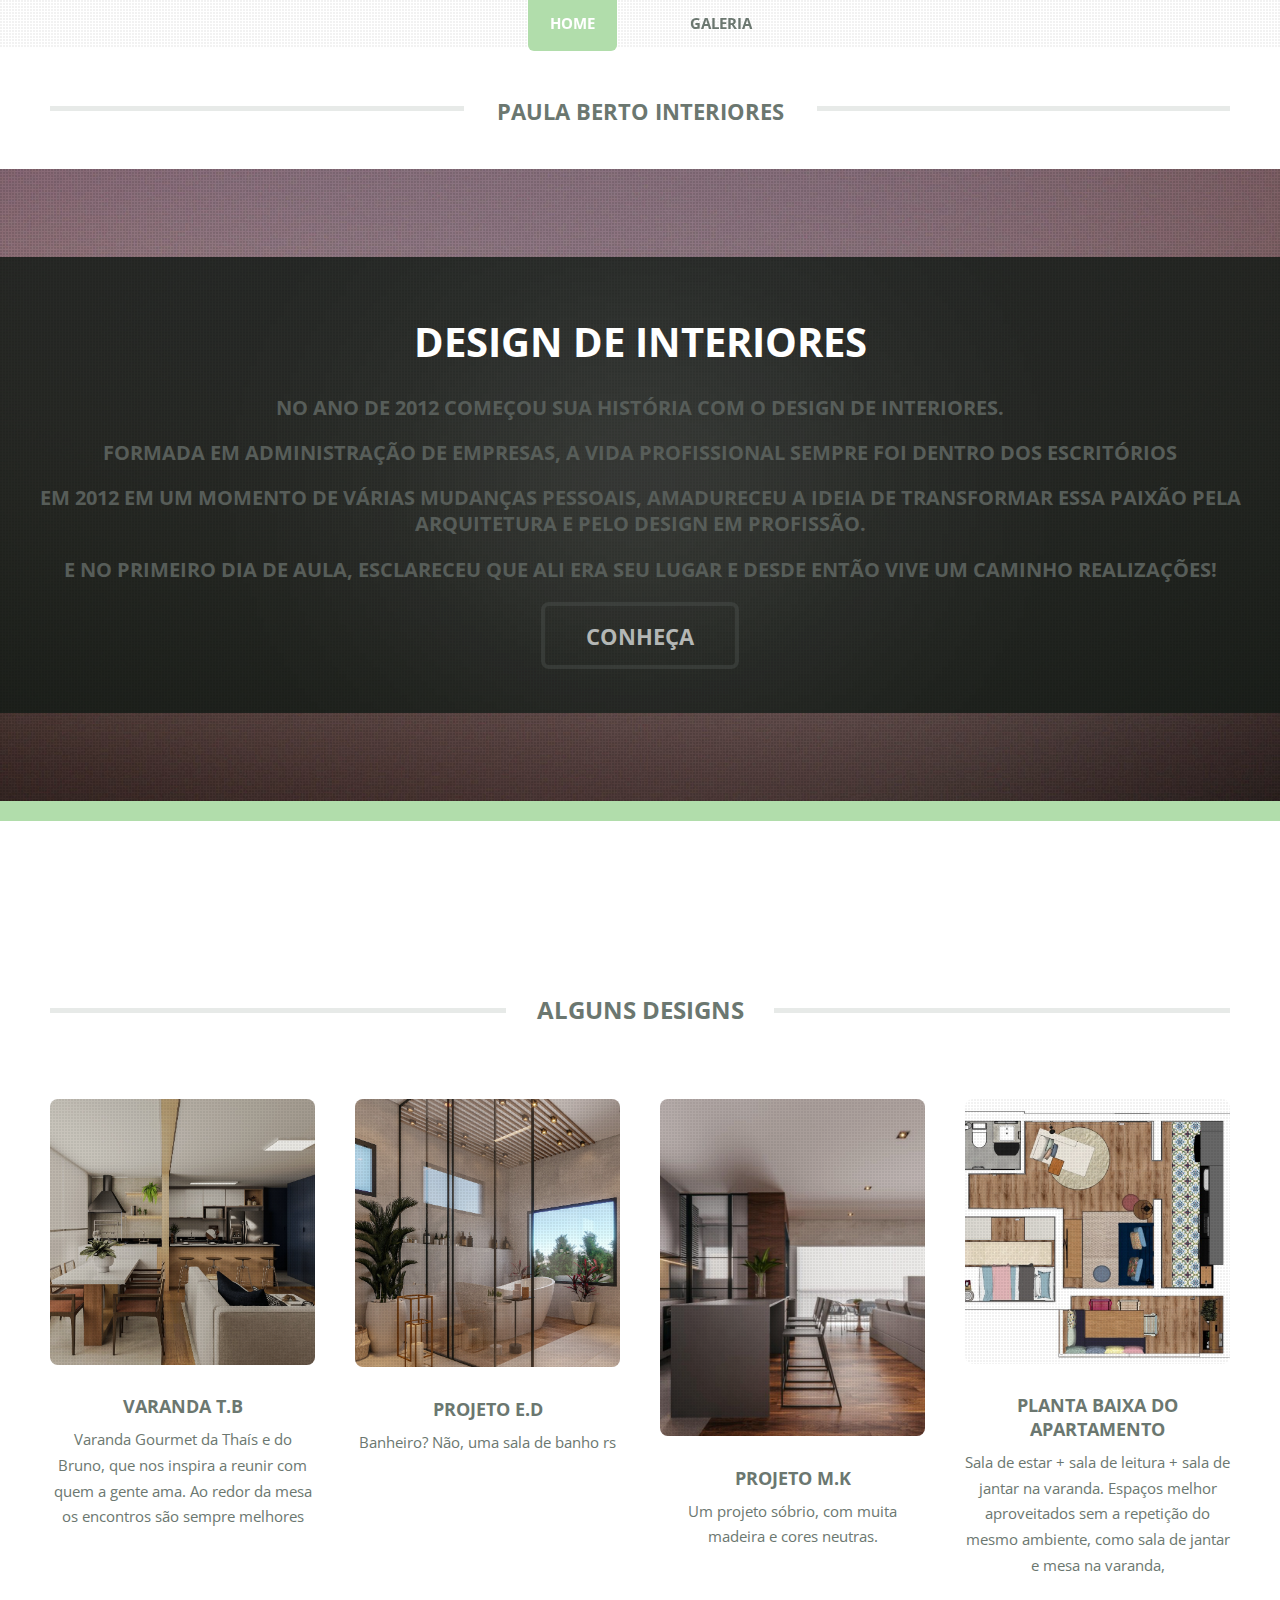
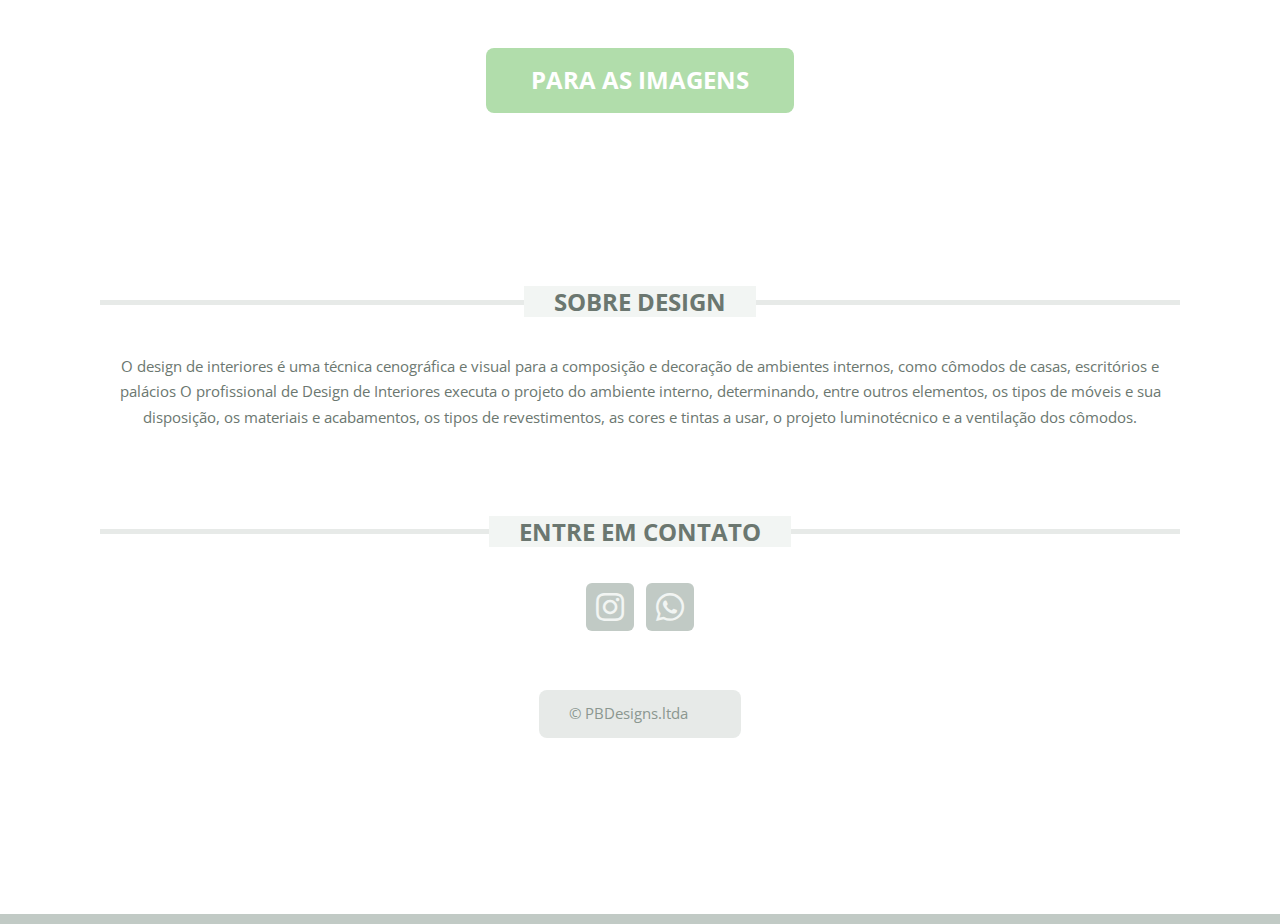
<file: SiteProj/index.html>
<!DOCTYPE HTML>
<html>
	<head>
		<title>Paula Berto Interiores</title>
		<meta charset="utf-8" />
		<meta name="viewport" content="width=device-width, initial-scale=1, user-scalable=no" />
		<link rel="stylesheet" href="assets/css/main.css" />
	</head>
	<body class="homepage is-preload">
		<div id="page-wrapper">

			<!-- Header -->
				<header id="header">
					<div class="logo container">
						<div>
							<h1><a href="index.html" id="logo">Paula Berto Interiores</a></h1>
						</div>
					</div>
				</header>

			<!-- Nav -->
				<nav id="nav">
					<ul>
						<li class="current"><a href="index.html">Home</a></li>
						<li>
							
							
						</li>
						<li><a href="right-sidebar.html">Galeria</a></li>
						
					</ul>
				</nav>

			<!-- Banner -->
				<section id="banner">
					<div class="content">
						<h2>Design de Interiores</h2>
						<p>No ano de 2012 começou sua história com o Design de Interiores.
							<p>Formada em Administração de Empresas, a vida profissional sempre foi dentro dos escritórios</p>
							<p>Em 2012 em um momento de várias mudanças pessoais, amadureceu a ideia de transformar essa paixão pela arquitetura e pelo design em profissão.</p>							
							<p>E no primeiro dia de aula, esclareceu que ali era seu lugar e desde então vive um caminho realizações!</p>
						<a href="#main" class="button scrolly">Conheça</a>
					</div>
				</section>

			<!-- Main -->
				<section id="main">
					<div class="container">
						<div class="row gtr-200">
							<div class="col-12">

								
							</div>
							<div class="col-12">

								<!-- Features -->
									<section class="box features">
										<h2 class="major"><span>Alguns designs</span></h2>
										<div>
											<div class="row">
												<div class="col-3 col-6-medium col-12-small">

													<!-- Feature -->
														<section class="box feature">
															<a href="#" class="image featured"><img src="images/1.png" alt="image" /></a>
															<h3><a href="#">Varanda T.B</a></h3>
															<p>
																Varanda Gourmet da Thaís e do Bruno, que nos inspira a reunir com quem a gente ama. Ao redor da mesa os encontros são sempre melhores
															</p>
														</section>

												</div>
												<div class="col-3 col-6-medium col-12-small">

													<!-- Feature -->
														<section class="box feature">
															<a href="#" class="image featured"><img src="images/image.png" alt="Image" /></a>
															<h3><a href="#">PROJETO E.D</a></h3>
															<p>
																Banheiro? Não, uma sala de banho rs
															</p>
														</section>

												</div>
												<div class="col-3 col-6-medium col-12-small">

													<!-- Feature -->
														<section class="box feature">
															<a href="#" class="image featured"><img src="images/3.png" alt="Image" /></a>
															<h3><a href="#">PROJETO M.K</a></h3>
															<p>
																Um projeto sóbrio, com muita madeira e cores neutras.
															</p>
														</section>

												</div>
												<div class="col-3 col-6-medium col-12-small">

													<!-- Feature -->
														<section class="box feature">
															<a href="#" class="image featured"><img src="images/planata.png" alt="image" /></a>
															<h3><a href="#">Planta baixa do apartamento</a></h3>
															<p>
																Sala de estar + sala de leitura + sala de jantar na varanda.
																Espaços melhor aproveitados sem a repetição do mesmo ambiente, como sala de jantar e mesa na varanda,
															</p>
														</section>

												</div>
												<div class="col-12">
													<ul class="actions">
														<li><a href="right-sidebar.html" class="button large">Para as imagens</a></li>
													</ul>
												</div>
											</div>
										</div>
									</section>

							</div>
							<div class="col-12">


			<!-- Footer -->
				<footer id="footer">
					<div class="container">
						<div class="row gtr-200">
							<div class="col-12">

								<!-- About -->
									<section>
										<h2 class="major"><span>Sobre Design</span></h2>
										<p>
											O design de interiores é uma técnica cenográfica e visual para a composição e decoração de ambientes internos, como cômodos de casas, escritórios e palácios  O profissional de Design de Interiores executa o projeto do ambiente interno, determinando, entre outros elementos, os tipos de móveis e sua disposição, os materiais e acabamentos, os tipos de revestimentos, as cores e tintas a usar, o projeto luminotécnico e a ventilação dos cômodos.
										</p>
									</section>

							</div>
							<div class="col-12">

								<!-- Contact -->
									<section>
										<h2 class="major"><span>Entre em contato</span></h2>
										<ul class="contact">
											<li><a class="icon brands fa-instagram" href="https://www.instagram.com/paulaberto_/"><span class="label">Instagram</span></a></li>
											<li><a class="icon brands fa-whatsapp" href="#"><span class="label">Whatsapp</span></a></li>

										</ul>
									</section>

							</div>
						</div>

						<!-- Copyright -->
							<div id="copyright">
								<ul class="menu">
									<li>&copy; PBDesigns.ltda</li><li></li>
								</ul>
							</div>

					</div>
				</footer>

		</div>

		<!-- Scripts -->
			<script src="assets/js/jquery.min.js"></script>
			<script src="assets/js/jquery.dropotron.min.js"></script>
			<script src="assets/js/jquery.scrolly.min.js"></script>
			<script src="assets/js/browser.min.js"></script>
			<script src="assets/js/breakpoints.min.js"></script>
			<script src="assets/js/util.js"></script>
			<script src="assets/js/main.js"></script>

	</body>
</html>
</file>
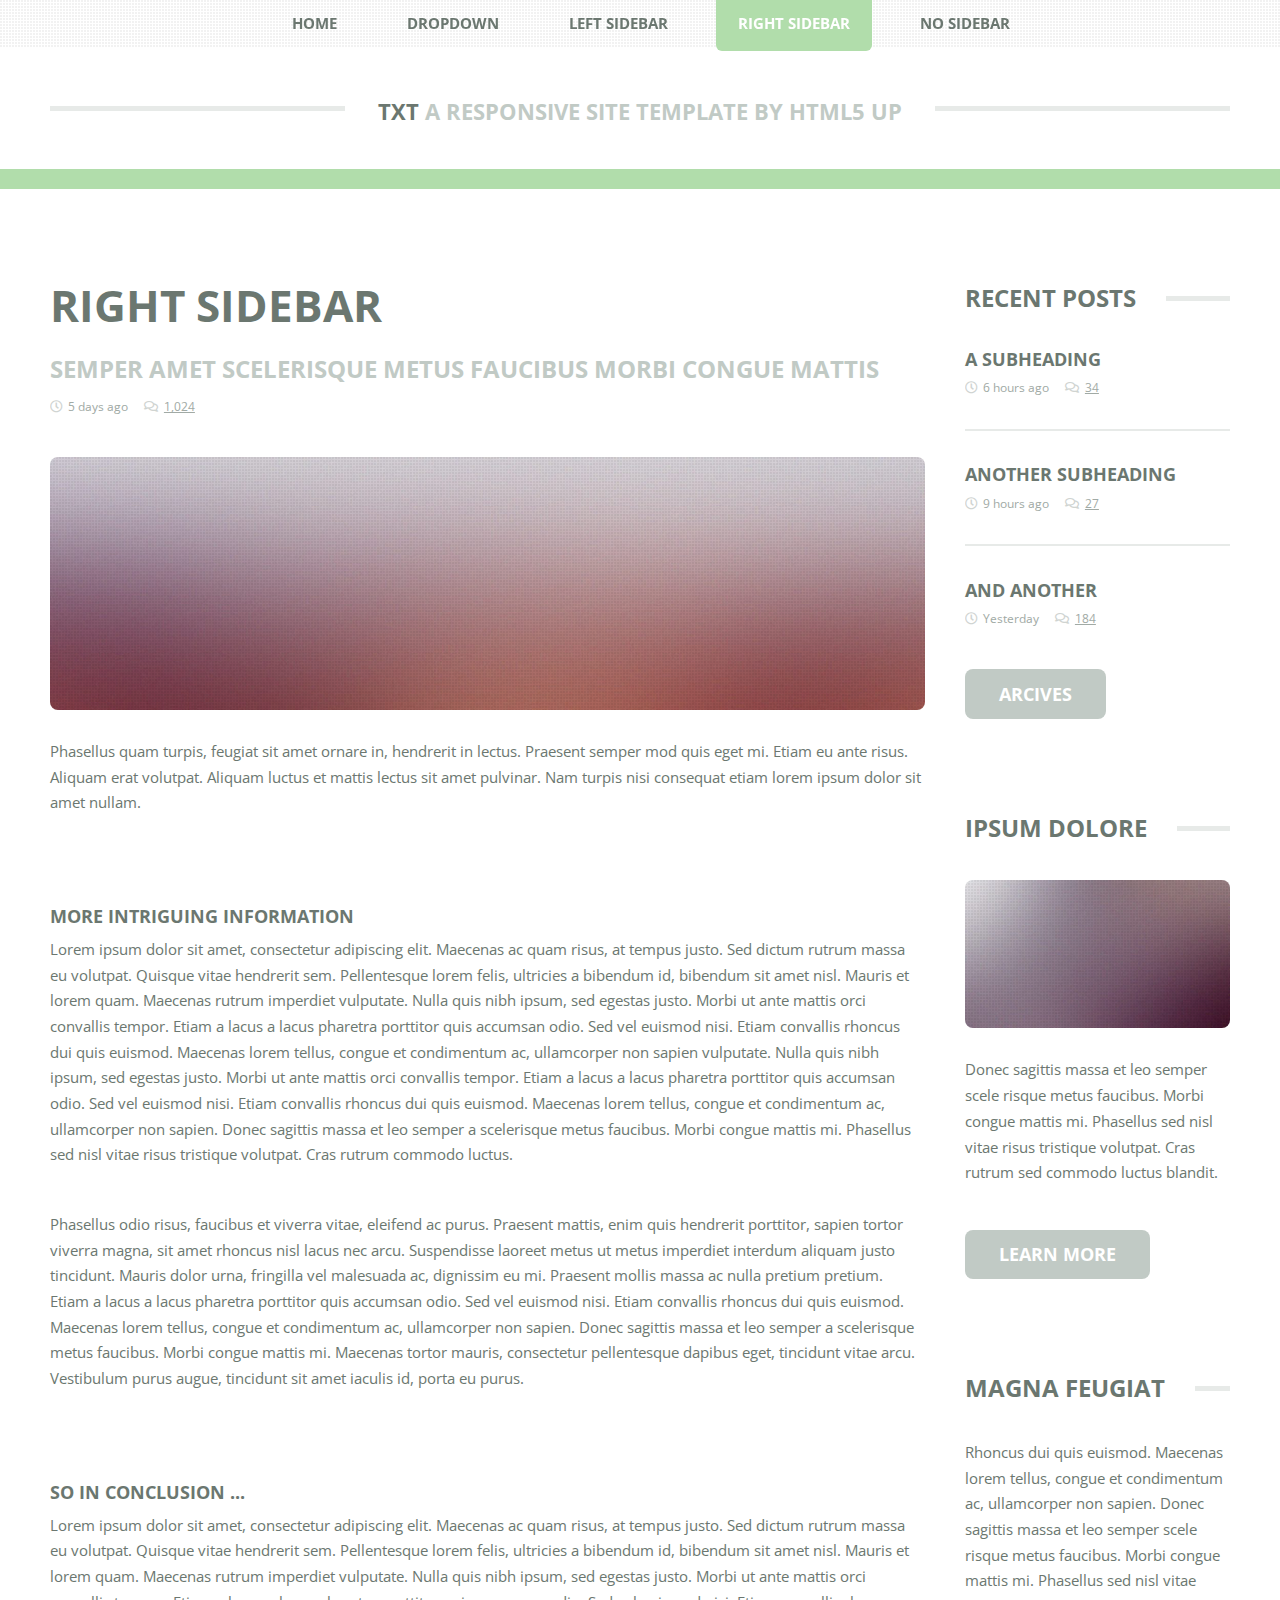
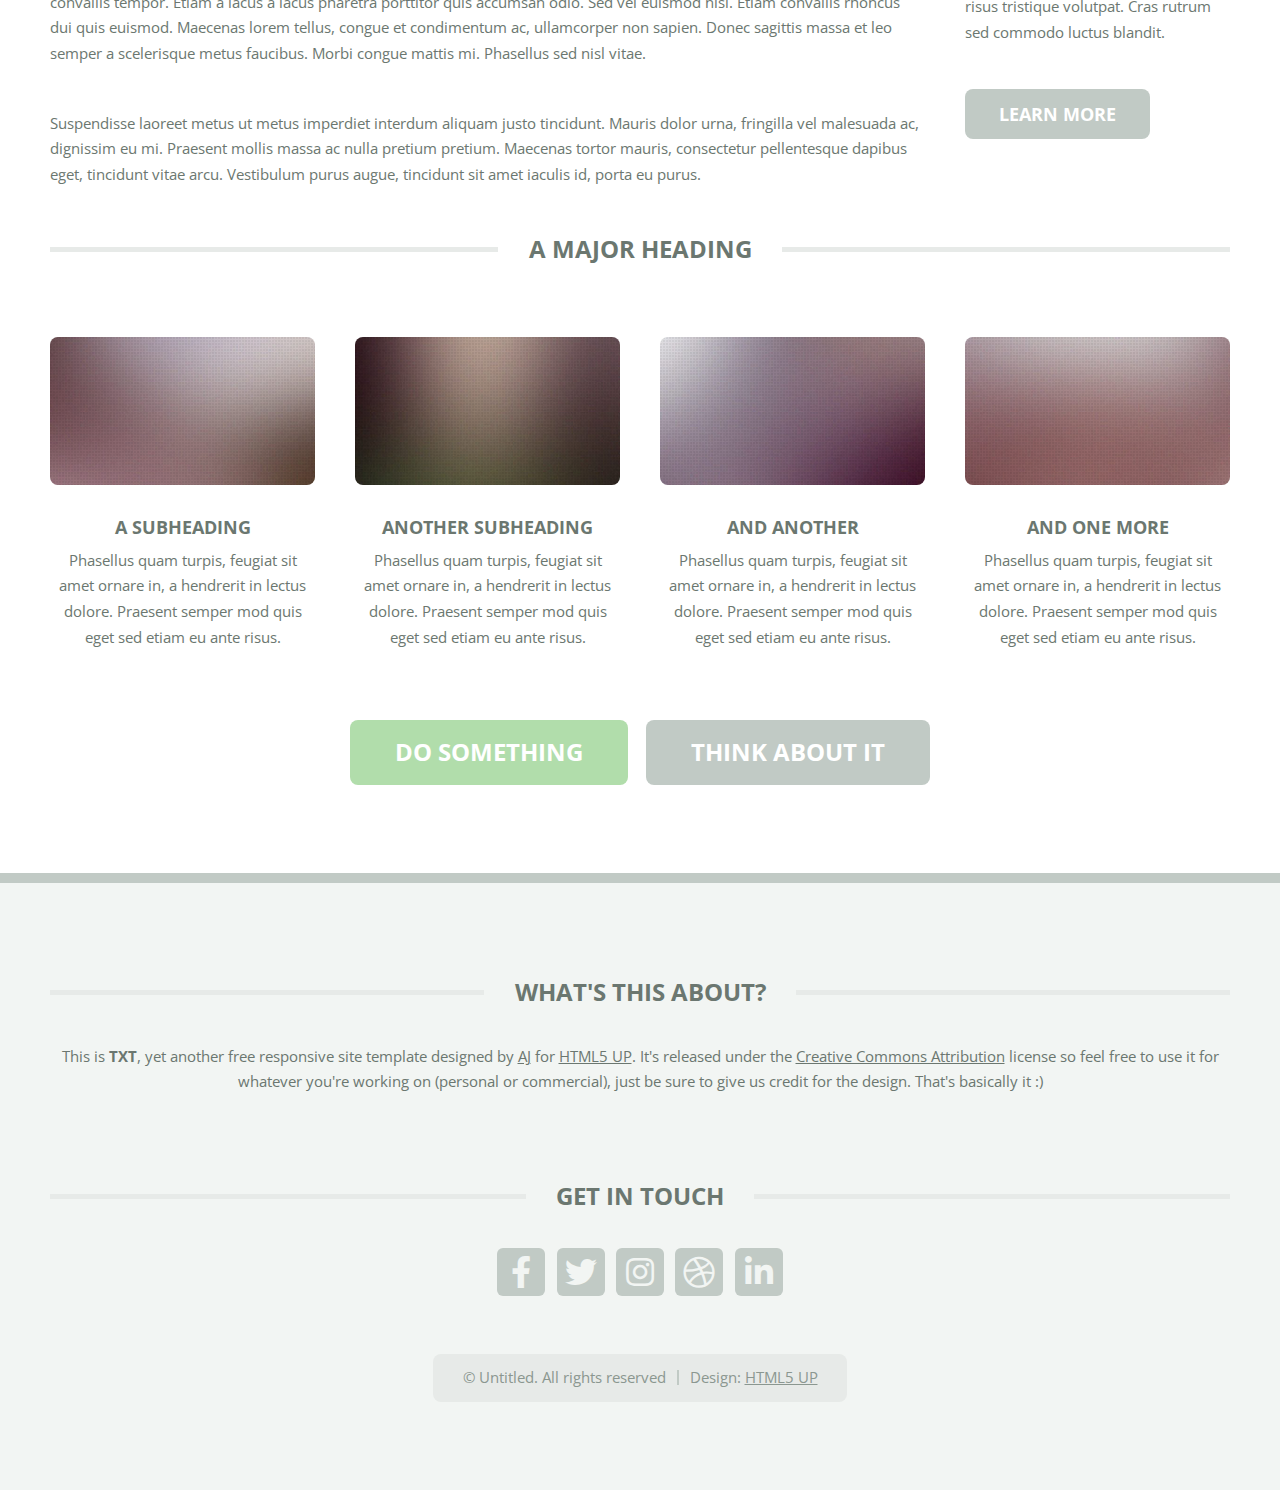
<file: SiteProj/right-sidebar.html>
<!DOCTYPE HTML>
<!--
	TXT by HTML5 UP
	html5up.net | @ajlkn
	Free for personal and commercial use under the CCA 3.0 license (html5up.net/license)
-->
<html>
	<head>
		<title>Right Sidebar - TXT by HTML5 UP</title>
		<meta charset="utf-8" />
		<meta name="viewport" content="width=device-width, initial-scale=1, user-scalable=no" />
		<link rel="stylesheet" href="assets/css/main.css" />
	</head>
	<body class="is-preload">
		<div id="page-wrapper">

			<!-- Header -->
				<header id="header">
					<div class="logo container">
						<div>
							<h1><a href="index.html" id="logo">TXT</a></h1>
							<p>A responsive site template by HTML5 UP</p>
						</div>
					</div>
				</header>

			<!-- Nav -->
				<nav id="nav">
					<ul>
						<li><a href="index.html">Home</a></li>
						<li>
							<a href="#">Dropdown</a>
							<ul>
								<li><a href="#">Lorem ipsum dolor</a></li>
								<li><a href="#">Magna phasellus</a></li>
								<li>
									<a href="#">Phasellus consequat</a>
									<ul>
										<li><a href="#">Lorem ipsum dolor</a></li>
										<li><a href="#">Phasellus consequat</a></li>
										<li><a href="#">Magna phasellus</a></li>
										<li><a href="#">Etiam dolore nisl</a></li>
									</ul>
								</li>
								<li><a href="#">Veroeros feugiat</a></li>
							</ul>
						</li>
						<li><a href="left-sidebar.html">Left Sidebar</a></li>
						<li class="current"><a href="right-sidebar.html">Right Sidebar</a></li>
						<li><a href="no-sidebar.html">No Sidebar</a></li>
					</ul>
				</nav>

			<!-- Main -->
				<section id="main">
					<div class="container">
						<div class="row">
							<div class="col-9 col-12-medium">
								<div class="content">

									<!-- Content -->

										<article class="box page-content">

											<header>
												<h2>Right Sidebar</h2>
												<p>Semper amet scelerisque metus faucibus morbi congue mattis</p>
												<ul class="meta">
													<li class="icon fa-clock">5 days ago</li>
													<li class="icon fa-comments"><a href="#">1,024</a></li>
												</ul>
											</header>

											<section>
												<span class="image featured"><img src="images/pic05.jpg" alt="" /></span>
												<p>
													Phasellus quam turpis, feugiat sit amet ornare in, hendrerit in lectus.
													Praesent semper mod quis eget mi. Etiam eu ante risus. Aliquam erat volutpat.
													Aliquam luctus et mattis lectus sit amet pulvinar. Nam turpis nisi
													consequat etiam lorem ipsum dolor sit amet nullam.
												</p>
											</section>

											<section>
												<h3>More intriguing information</h3>
												<p>
													Lorem ipsum dolor sit amet, consectetur adipiscing elit. Maecenas ac quam risus, at tempus
													justo. Sed dictum rutrum massa eu volutpat. Quisque vitae hendrerit sem. Pellentesque lorem felis,
													ultricies a bibendum id, bibendum sit amet nisl. Mauris et lorem quam. Maecenas rutrum imperdiet
													vulputate. Nulla quis nibh ipsum, sed egestas justo. Morbi ut ante mattis orci convallis tempor.
													Etiam a lacus a lacus pharetra porttitor quis accumsan odio. Sed vel euismod nisi. Etiam convallis
													rhoncus dui quis euismod. Maecenas lorem tellus, congue et condimentum ac, ullamcorper non sapien
													vulputate. Nulla quis nibh ipsum, sed egestas justo. Morbi ut ante mattis orci convallis tempor.
													Etiam a lacus a lacus pharetra porttitor quis accumsan odio. Sed vel euismod nisi. Etiam convallis
													rhoncus dui quis euismod. Maecenas lorem tellus, congue et condimentum ac, ullamcorper non sapien.
													Donec sagittis massa et leo semper a scelerisque metus faucibus. Morbi congue mattis mi.
													Phasellus sed nisl vitae risus tristique volutpat. Cras rutrum commodo luctus.
												</p>
												<p>
													Phasellus odio risus, faucibus et viverra vitae, eleifend ac purus. Praesent mattis, enim
													quis hendrerit porttitor, sapien tortor viverra magna, sit amet rhoncus nisl lacus nec arcu.
													Suspendisse laoreet metus ut metus imperdiet interdum aliquam justo tincidunt. Mauris dolor urna,
													fringilla vel malesuada ac, dignissim eu mi. Praesent mollis massa ac nulla pretium pretium.
													Etiam a lacus a lacus pharetra porttitor quis accumsan odio. Sed vel euismod nisi. Etiam convallis
													rhoncus dui quis euismod. Maecenas lorem tellus, congue et condimentum ac, ullamcorper non sapien.
													Donec sagittis massa et leo semper a scelerisque metus faucibus. Morbi congue mattis mi.
													Maecenas tortor mauris, consectetur pellentesque dapibus eget, tincidunt vitae arcu.
													Vestibulum purus augue, tincidunt sit amet iaculis id, porta eu purus.
												</p>
											</section>

											<section>
												<h3>So in conclusion ...</h3>
												<p>
													Lorem ipsum dolor sit amet, consectetur adipiscing elit. Maecenas ac quam risus, at tempus
													justo. Sed dictum rutrum massa eu volutpat. Quisque vitae hendrerit sem. Pellentesque lorem felis,
													ultricies a bibendum id, bibendum sit amet nisl. Mauris et lorem quam. Maecenas rutrum imperdiet
													vulputate. Nulla quis nibh ipsum, sed egestas justo. Morbi ut ante mattis orci convallis tempor.
													Etiam a lacus a lacus pharetra porttitor quis accumsan odio. Sed vel euismod nisi. Etiam convallis
													rhoncus dui quis euismod. Maecenas lorem tellus, congue et condimentum ac, ullamcorper non sapien.
													Donec sagittis massa et leo semper a scelerisque metus faucibus. Morbi congue mattis mi.
													Phasellus sed nisl vitae.
												</p>
												<p>
													Suspendisse laoreet metus ut metus imperdiet interdum aliquam justo tincidunt. Mauris dolor urna,
													fringilla vel malesuada ac, dignissim eu mi. Praesent mollis massa ac nulla pretium pretium.
													Maecenas tortor mauris, consectetur pellentesque dapibus eget, tincidunt vitae arcu.
													Vestibulum purus augue, tincidunt sit amet iaculis id, porta eu purus.
												</p>
											</section>

										</article>

								</div>
							</div>
							<div class="col-3 col-12-medium">
								<div class="sidebar">

									<!-- Sidebar -->

										<!-- Recent Posts -->
											<section>
												<h2 class="major"><span>Recent Posts</span></h2>
												<ul class="divided">
													<li>
														<article class="box post-summary">
															<h3><a href="#">A Subheading</a></h3>
															<ul class="meta">
																<li class="icon fa-clock">6 hours ago</li>
																<li class="icon fa-comments"><a href="#">34</a></li>
															</ul>
														</article>
													</li>
													<li>
														<article class="box post-summary">
															<h3><a href="#">Another Subheading</a></h3>
															<ul class="meta">
																<li class="icon fa-clock">9 hours ago</li>
																<li class="icon fa-comments"><a href="#">27</a></li>
															</ul>
														</article>
													</li>
													<li>
														<article class="box post-summary">
															<h3><a href="#">And Another</a></h3>
															<ul class="meta">
																<li class="icon fa-clock">Yesterday</li>
																<li class="icon fa-comments"><a href="#">184</a></li>
															</ul>
														</article>
													</li>
												</ul>
												<a href="#" class="button alt">Arcives</a>
											</section>

										<!-- Something -->
											<section>
												<h2 class="major"><span>Ipsum Dolore</span></h2>
												<a href="#" class="image featured"><img src="images/pic03.jpg" alt="" /></a>
												<p>
													Donec sagittis massa et leo semper scele risque metus faucibus. Morbi congue mattis mi.
													Phasellus sed nisl vitae risus tristique volutpat. Cras rutrum sed commodo luctus blandit.
												</p>
												<a href="#" class="button alt">Learn more</a>
											</section>

										<!-- Something -->
											<section>
												<h2 class="major"><span>Magna Feugiat</span></h2>
												<p>
													Rhoncus dui quis euismod. Maecenas lorem tellus, congue et condimentum ac, ullamcorper non sapien.
													Donec sagittis massa et leo semper scele risque metus faucibus. Morbi congue mattis mi.
													Phasellus sed nisl vitae risus tristique volutpat. Cras rutrum sed commodo luctus blandit.
												</p>
												<a href="#" class="button alt">Learn more</a>
											</section>

								</div>
							</div>
							<div class="col-12">

								<!-- Features -->
									<section class="box features">
										<h2 class="major"><span>A Major Heading</span></h2>
										<div>
											<div class="row">
												<div class="col-3 col-6-medium col-12-small">

													<!-- Feature -->
														<section class="box feature">
															<a href="#" class="image featured"><img src="images/pic01.jpg" alt="" /></a>
															<h3><a href="#">A Subheading</a></h3>
															<p>
																Phasellus quam turpis, feugiat sit amet ornare in, a hendrerit in
																lectus dolore. Praesent semper mod quis eget sed etiam eu ante risus.
															</p>
														</section>

												</div>
												<div class="col-3 col-6-medium col-12-small">

													<!-- Feature -->
														<section class="box feature">
															<a href="#" class="image featured"><img src="images/pic02.jpg" alt="" /></a>
															<h3><a href="#">Another Subheading</a></h3>
															<p>
																Phasellus quam turpis, feugiat sit amet ornare in, a hendrerit in
																lectus dolore. Praesent semper mod quis eget sed etiam eu ante risus.
															</p>
														</section>

												</div>
												<div class="col-3 col-6-medium col-12-small">

													<!-- Feature -->
														<section class="box feature">
															<a href="#" class="image featured"><img src="images/pic03.jpg" alt="" /></a>
															<h3><a href="#">And Another</a></h3>
															<p>
																Phasellus quam turpis, feugiat sit amet ornare in, a hendrerit in
																lectus dolore. Praesent semper mod quis eget sed etiam eu ante risus.
															</p>
														</section>

												</div>
												<div class="col-3 col-6-medium col-12-small">

													<!-- Feature -->
														<section class="box feature">
															<a href="#" class="image featured"><img src="images/pic04.jpg" alt="" /></a>
															<h3><a href="#">And One More</a></h3>
															<p>
																Phasellus quam turpis, feugiat sit amet ornare in, a hendrerit in
																lectus dolore. Praesent semper mod quis eget sed etiam eu ante risus.
															</p>
														</section>

												</div>
												<div class="col-12">
													<ul class="actions">
														<li><a href="#" class="button large">Do Something</a></li>
														<li><a href="#" class="button alt large">Think About It</a></li>
													</ul>
												</div>
											</div>
										</div>
									</section>

							</div>
						</div>
					</div>
				</section>

			<!-- Footer -->
				<footer id="footer">
					<div class="container">
						<div class="row gtr-200">
							<div class="col-12">

								<!-- About -->
									<section>
										<h2 class="major"><span>What's this about?</span></h2>
										<p>
											This is <strong>TXT</strong>, yet another free responsive site template designed by
											<a href="http://twitter.com/ajlkn">AJ</a> for <a href="http://html5up.net">HTML5 UP</a>. It's released under the
											<a href="http://html5up.net/license/">Creative Commons Attribution</a> license so feel free to use it for
											whatever you're working on (personal or commercial), just be sure to give us credit for the design.
											That's basically it :)
										</p>
									</section>

							</div>
							<div class="col-12">

								<!-- Contact -->
									<section>
										<h2 class="major"><span>Get in touch</span></h2>
										<ul class="contact">
											<li><a class="icon brands fa-facebook-f" href="#"><span class="label">Facebook</span></a></li>
											<li><a class="icon brands fa-twitter" href="#"><span class="label">Twitter</span></a></li>
											<li><a class="icon brands fa-instagram" href="#"><span class="label">Instagram</span></a></li>
											<li><a class="icon brands fa-dribbble" href="#"><span class="label">Dribbble</span></a></li>
											<li><a class="icon brands fa-linkedin-in" href="#"><span class="label">LinkedIn</span></a></li>
										</ul>
									</section>

							</div>
						</div>

						<!-- Copyright -->
							<div id="copyright">
								<ul class="menu">
									<li>&copy; Untitled. All rights reserved</li><li>Design: <a href="http://html5up.net">HTML5 UP</a></li>
								</ul>
							</div>

					</div>
				</footer>

		</div>

		<!-- Scripts -->
			<script src="assets/js/jquery.min.js"></script>
			<script src="assets/js/jquery.dropotron.min.js"></script>
			<script src="assets/js/jquery.scrolly.min.js"></script>
			<script src="assets/js/browser.min.js"></script>
			<script src="assets/js/breakpoints.min.js"></script>
			<script src="assets/js/util.js"></script>
			<script src="assets/js/main.js"></script>

	</body>
</html>
</file>
<file: SiteProj/assets/css/main.css>
@import url("fontawesome-all.min.css");
@import url("https://fonts.googleapis.com/css?family=Open+Sans:400,400italic,700,700italic|Open+Sans+Condensed:700");

/*
	TXT by HTML5 UP
	html5up.net | @ajlkn
	Free for personal and commercial use under the CCA 3.0 license (html5up.net/license)
*/

html, body, div, span, applet, object,
iframe, h1, h2, h3, h4, h5, h6, p, blockquote,
pre, a, abbr, acronym, address, big, cite,
code, del, dfn, em, img, ins, kbd, q, s, samp,
small, strike, strong, sub, sup, tt, var, b,
u, i, center, dl, dt, dd, ol, ul, li, fieldset,
form, label, legend, table, caption, tbody,
tfoot, thead, tr, th, td, article, aside,
canvas, details, embed, figure, figcaption,
footer, header, hgroup, menu, nav, output, ruby,
section, summary, time, mark, audio, video {
	margin: 0;
	padding: 0;
	border: 0;
	font-size: 100%;
	font: inherit;
	vertical-align: baseline;}

article, aside, details, figcaption, figure,
footer, header, hgroup, menu, nav, section {
	display: block;}

body {
	line-height: 1;
}

ol, ul {
	list-style: none;
}

blockquote, q {
	quotes: none;
}

	blockquote:before, blockquote:after, q:before, q:after {
		content: '';
		content: none;
	}

table {
	border-collapse: collapse;
	border-spacing: 0;
}

body {
	-webkit-text-size-adjust: none;
}

mark {
	background-color: transparent;
	color: inherit;
}

input::-moz-focus-inner {
	border: 0;
	padding: 0;
}

input, select, textarea {
	-moz-appearance: none;
	-webkit-appearance: none;
	-ms-appearance: none;
	appearance: none;
}

/* Basic */

	html {
		box-sizing: border-box;
	}

	*, *:before, *:after {
		box-sizing: inherit;
	}

	body {
		background: #f2f5f3;
	}

		body.is-preload *, body.is-preload *:before, body.is-preload *:after {
			-moz-animation: none !important;
			-webkit-animation: none !important;
			-ms-animation: none !important;
			animation: none !important;
			-moz-transition: none !important;
			-webkit-transition: none !important;
			-ms-transition: none !important;
			transition: none !important;
		}

	body, input, textarea, select {
		font-family: 'Open Sans', sans-serif;
		font-weight: 400;
		color: #6b7770;
		font-size: 13pt;
		line-height: 2em;
	}

	h1, h2, h3, h4, h5, h6 {
		font-family: 'Open Sans Condensed', sans-serif;
		font-weight: 700;
		text-transform: uppercase;
		color: #6b7770;
		margin: 0 0 0.5em 0;
		line-height: 1.3;
	}

	h1 a, h2 a, h3 a, h4 a, h5 a, h6 a {
		text-decoration: none;
		color: inherit;
	}

	h2 {
		font-size: 1.65em;
	}

		h2.major {
			position: relative;
			border-top: solid 5px #e7eae8;
			font-size: 1.65em;
			text-align: center;
			margin: 0 0 3em 0;
			top: 0.775em;
		}

			h2.major span {
				background: #fff;
				position: relative;
				display: inline-block;
				top: -0.775em;
				padding: 0 1.25em 0 1.25em;
			}

	h3, h4 {
		font-size: 1.25em;
	}

	a {
		color: #006376;
		text-decoration: underline;
	}

		a:hover {
			text-decoration: none;
		}

	b, strong {
		font-weight: 700;
		color: #6b7770;
	}

	i, em {
		font-style: italic;
	}

	br.clear {
		clear: both;
	}

	sub {
		position: relative;
		top: 0.5em;
		font-size: 0.8em;
	}

	sup {
		position: relative;
		top: -0.5em;
		font-size: 0.8em;
	}

	hr {
		border: 0;
		border-top: solid 2px #E7EAE8;
		margin: 0 0 3em 0;
	}

	blockquote {
		border-left: solid 5px #E7EAE8;
		padding: 1em 0 1em 1.5em;
		font-style: italic;
	}

	p, ul, ol, dl, table {
		margin-bottom: 3em;
	}

/* Section/Article */

	section, article {
		margin-bottom: 6em;
	}

		section > :last-child, section:last-child, article > :last-child, article:last-child {
			margin-bottom: 0;
		}

	header > p {
		display: block;
		font-family: 'Open Sans Condensed', sans-serif;
		font-weight: 700;
		text-transform: uppercase;
		color: #c1cac5;
	}

/* Container */

	.container {
		margin: 0 auto;
		max-width: 100%;
		width: 64em;
	}

		@media screen and (max-width: 1680px) {

			.container {
				width: 75em;
			}

		}

		@media screen and (max-width: 1280px) {

			.container {
				width: calc(100% - 100px);
			}

		}

		@media screen and (max-width: 980px) {

			.container {
				width: calc(100% - 100px);
			}

		}

		@media screen and (max-width: 736px) {

			.container {
				width: calc(100% - 40px);
			}

		}

		@media screen and (max-width: 360px) {

			.container {
				width: calc(100% - 30px);
			}

		}

/* Row */

	.row {
		display: flex;
		flex-wrap: wrap;
		box-sizing: border-box;
		align-items: stretch;
	}

		.row > * {
			box-sizing: border-box;
		}

		.row.gtr-uniform > * > :last-child {
			margin-bottom: 0;
		}

		.row.aln-left {
			justify-content: flex-start;
		}

		.row.aln-center {
			justify-content: center;
		}

		.row.aln-right {
			justify-content: flex-end;
		}

		.row.aln-top {
			align-items: flex-start;
		}

		.row.aln-middle {
			align-items: center;
		}

		.row.aln-bottom {
			align-items: flex-end;
		}

		.row > .imp {
			order: -1;
		}

		.row > .col-1 {
			width: 8.33333%;
		}

		.row > .off-1 {
			margin-left: 8.33333%;
		}

		.row > .col-2 {
			width: 16.66667%;
		}

		.row > .off-2 {
			margin-left: 16.66667%;
		}

		.row > .col-3 {
			width: 25%;
		}

		.row > .off-3 {
			margin-left: 25%;
		}

		.row > .col-4 {
			width: 33.33333%;
		}

		.row > .off-4 {
			margin-left: 33.33333%;
		}

		.row > .col-5 {
			width: 41.66667%;
		}

		.row > .off-5 {
			margin-left: 41.66667%;
		}

		.row > .col-6 {
			width: 50%;
		}

		.row > .off-6 {
			margin-left: 50%;
		}

		.row > .col-7 {
			width: 58.33333%;
		}

		.row > .off-7 {
			margin-left: 58.33333%;
		}

		.row > .col-8 {
			width: 66.66667%;
		}

		.row > .off-8 {
			margin-left: 66.66667%;
		}

		.row > .col-9 {
			width: 75%;
		}

		.row > .off-9 {
			margin-left: 75%;
		}

		.row > .col-10 {
			width: 83.33333%;
		}

		.row > .off-10 {
			margin-left: 83.33333%;
		}

		.row > .col-11 {
			width: 91.66667%;
		}

		.row > .off-11 {
			margin-left: 91.66667%;
		}

		.row > .col-12 {
			width: 100%;
		}

		.row > .off-12 {
			margin-left: 100%;
		}

		.row.gtr-0 {
			margin-top: 0px;
			margin-left: 0px;
		}

			.row.gtr-0 > * {
				padding: 0px 0 0 0px;
			}

			.row.gtr-0.gtr-uniform {
				margin-top: 0px;
			}

				.row.gtr-0.gtr-uniform > * {
					padding-top: 0px;
				}

		.row.gtr-25 {
			margin-top: -12.5px;
			margin-left: -12.5px;
		}

			.row.gtr-25 > * {
				padding: 12.5px 0 0 12.5px;
			}

			.row.gtr-25.gtr-uniform {
				margin-top: -12.5px;
			}

				.row.gtr-25.gtr-uniform > * {
					padding-top: 12.5px;
				}

		.row.gtr-50 {
			margin-top: -25px;
			margin-left: -25px;
		}

			.row.gtr-50 > * {
				padding: 25px 0 0 25px;
			}

			.row.gtr-50.gtr-uniform {
				margin-top: -25px;
			}

				.row.gtr-50.gtr-uniform > * {
					padding-top: 25px;
				}

		.row {
			margin-top: -50px;
			margin-left: -50px;
		}

			.row > * {
				padding: 50px 0 0 50px;
			}

			.row.gtr-uniform {
				margin-top: -50px;
			}

				.row.gtr-uniform > * {
					padding-top: 50px;
				}

		.row.gtr-150 {
			margin-top: -75px;
			margin-left: -75px;
		}

			.row.gtr-150 > * {
				padding: 75px 0 0 75px;
			}

			.row.gtr-150.gtr-uniform {
				margin-top: -75px;
			}

				.row.gtr-150.gtr-uniform > * {
					padding-top: 75px;
				}

		.row.gtr-200 {
			margin-top: -100px;
			margin-left: -100px;
		}

			.row.gtr-200 > * {
				padding: 100px 0 0 100px;
			}

			.row.gtr-200.gtr-uniform {
				margin-top: -100px;
			}

				.row.gtr-200.gtr-uniform > * {
					padding-top: 100px;
				}

		@media screen and (max-width: 1680px) {

			.row {
				display: flex;
				flex-wrap: wrap;
				box-sizing: border-box;
				align-items: stretch;
			}

				.row > * {
					box-sizing: border-box;
				}

				.row.gtr-uniform > * > :last-child {
					margin-bottom: 0;
				}

				.row.aln-left {
					justify-content: flex-start;
				}

				.row.aln-center {
					justify-content: center;
				}

				.row.aln-right {
					justify-content: flex-end;
				}

				.row.aln-top {
					align-items: flex-start;
				}

				.row.aln-middle {
					align-items: center;
				}

				.row.aln-bottom {
					align-items: flex-end;
				}

				.row > .imp-xlarge {
					order: -1;
				}

				.row > .col-1-xlarge {
					width: 8.33333%;
				}

				.row > .off-1-xlarge {
					margin-left: 8.33333%;
				}

				.row > .col-2-xlarge {
					width: 16.66667%;
				}

				.row > .off-2-xlarge {
					margin-left: 16.66667%;
				}

				.row > .col-3-xlarge {
					width: 25%;
				}

				.row > .off-3-xlarge {
					margin-left: 25%;
				}

				.row > .col-4-xlarge {
					width: 33.33333%;
				}

				.row > .off-4-xlarge {
					margin-left: 33.33333%;
				}

				.row > .col-5-xlarge {
					width: 41.66667%;
				}

				.row > .off-5-xlarge {
					margin-left: 41.66667%;
				}

				.row > .col-6-xlarge {
					width: 50%;
				}

				.row > .off-6-xlarge {
					margin-left: 50%;
				}

				.row > .col-7-xlarge {
					width: 58.33333%;
				}

				.row > .off-7-xlarge {
					margin-left: 58.33333%;
				}

				.row > .col-8-xlarge {
					width: 66.66667%;
				}

				.row > .off-8-xlarge {
					margin-left: 66.66667%;
				}

				.row > .col-9-xlarge {
					width: 75%;
				}

				.row > .off-9-xlarge {
					margin-left: 75%;
				}

				.row > .col-10-xlarge {
					width: 83.33333%;
				}

				.row > .off-10-xlarge {
					margin-left: 83.33333%;
				}

				.row > .col-11-xlarge {
					width: 91.66667%;
				}

				.row > .off-11-xlarge {
					margin-left: 91.66667%;
				}

				.row > .col-12-xlarge {
					width: 100%;
				}

				.row > .off-12-xlarge {
					margin-left: 100%;
				}

				.row.gtr-0 {
					margin-top: 0px;
					margin-left: 0px;
				}

					.row.gtr-0 > * {
						padding: 0px 0 0 0px;
					}

					.row.gtr-0.gtr-uniform {
						margin-top: 0px;
					}

						.row.gtr-0.gtr-uniform > * {
							padding-top: 0px;
						}

				.row.gtr-25 {
					margin-top: -12.5px;
					margin-left: -12.5px;
				}

					.row.gtr-25 > * {
						padding: 12.5px 0 0 12.5px;
					}

					.row.gtr-25.gtr-uniform {
						margin-top: -12.5px;
					}

						.row.gtr-25.gtr-uniform > * {
							padding-top: 12.5px;
						}

				.row.gtr-50 {
					margin-top: -25px;
					margin-left: -25px;
				}

					.row.gtr-50 > * {
						padding: 25px 0 0 25px;
					}

					.row.gtr-50.gtr-uniform {
						margin-top: -25px;
					}

						.row.gtr-50.gtr-uniform > * {
							padding-top: 25px;
						}

				.row {
					margin-top: -50px;
					margin-left: -50px;
				}

					.row > * {
						padding: 50px 0 0 50px;
					}

					.row.gtr-uniform {
						margin-top: -50px;
					}

						.row.gtr-uniform > * {
							padding-top: 50px;
						}

				.row.gtr-150 {
					margin-top: -75px;
					margin-left: -75px;
				}

					.row.gtr-150 > * {
						padding: 75px 0 0 75px;
					}

					.row.gtr-150.gtr-uniform {
						margin-top: -75px;
					}

						.row.gtr-150.gtr-uniform > * {
							padding-top: 75px;
						}

				.row.gtr-200 {
					margin-top: -100px;
					margin-left: -100px;
				}

					.row.gtr-200 > * {
						padding: 100px 0 0 100px;
					}

					.row.gtr-200.gtr-uniform {
						margin-top: -100px;
					}

						.row.gtr-200.gtr-uniform > * {
							padding-top: 100px;
						}

		}

		@media screen and (max-width: 1280px) {

			.row {
				display: flex;
				flex-wrap: wrap;
				box-sizing: border-box;
				align-items: stretch;
			}

				.row > * {
					box-sizing: border-box;
				}

				.row.gtr-uniform > * > :last-child {
					margin-bottom: 0;
				}

				.row.aln-left {
					justify-content: flex-start;
				}

				.row.aln-center {
					justify-content: center;
				}

				.row.aln-right {
					justify-content: flex-end;
				}

				.row.aln-top {
					align-items: flex-start;
				}

				.row.aln-middle {
					align-items: center;
				}

				.row.aln-bottom {
					align-items: flex-end;
				}

				.row > .imp-large {
					order: -1;
				}

				.row > .col-1-large {
					width: 8.33333%;
				}

				.row > .off-1-large {
					margin-left: 8.33333%;
				}

				.row > .col-2-large {
					width: 16.66667%;
				}

				.row > .off-2-large {
					margin-left: 16.66667%;
				}

				.row > .col-3-large {
					width: 25%;
				}

				.row > .off-3-large {
					margin-left: 25%;
				}

				.row > .col-4-large {
					width: 33.33333%;
				}

				.row > .off-4-large {
					margin-left: 33.33333%;
				}

				.row > .col-5-large {
					width: 41.66667%;
				}

				.row > .off-5-large {
					margin-left: 41.66667%;
				}

				.row > .col-6-large {
					width: 50%;
				}

				.row > .off-6-large {
					margin-left: 50%;
				}

				.row > .col-7-large {
					width: 58.33333%;
				}

				.row > .off-7-large {
					margin-left: 58.33333%;
				}

				.row > .col-8-large {
					width: 66.66667%;
				}

				.row > .off-8-large {
					margin-left: 66.66667%;
				}

				.row > .col-9-large {
					width: 75%;
				}

				.row > .off-9-large {
					margin-left: 75%;
				}

				.row > .col-10-large {
					width: 83.33333%;
				}

				.row > .off-10-large {
					margin-left: 83.33333%;
				}

				.row > .col-11-large {
					width: 91.66667%;
				}

				.row > .off-11-large {
					margin-left: 91.66667%;
				}

				.row > .col-12-large {
					width: 100%;
				}

				.row > .off-12-large {
					margin-left: 100%;
				}

				.row.gtr-0 {
					margin-top: 0px;
					margin-left: 0px;
				}

					.row.gtr-0 > * {
						padding: 0px 0 0 0px;
					}

					.row.gtr-0.gtr-uniform {
						margin-top: 0px;
					}

						.row.gtr-0.gtr-uniform > * {
							padding-top: 0px;
						}

				.row.gtr-25 {
					margin-top: -10px;
					margin-left: -10px;
				}

					.row.gtr-25 > * {
						padding: 10px 0 0 10px;
					}

					.row.gtr-25.gtr-uniform {
						margin-top: -10px;
					}

						.row.gtr-25.gtr-uniform > * {
							padding-top: 10px;
						}

				.row.gtr-50 {
					margin-top: -20px;
					margin-left: -20px;
				}

					.row.gtr-50 > * {
						padding: 20px 0 0 20px;
					}

					.row.gtr-50.gtr-uniform {
						margin-top: -20px;
					}

						.row.gtr-50.gtr-uniform > * {
							padding-top: 20px;
						}

				.row {
					margin-top: -40px;
					margin-left: -40px;
				}

					.row > * {
						padding: 40px 0 0 40px;
					}

					.row.gtr-uniform {
						margin-top: -40px;
					}

						.row.gtr-uniform > * {
							padding-top: 40px;
						}

				.row.gtr-150 {
					margin-top: -60px;
					margin-left: -60px;
				}

					.row.gtr-150 > * {
						padding: 60px 0 0 60px;
					}

					.row.gtr-150.gtr-uniform {
						margin-top: -60px;
					}

						.row.gtr-150.gtr-uniform > * {
							padding-top: 60px;
						}

				.row.gtr-200 {
					margin-top: -80px;
					margin-left: -80px;
				}

					.row.gtr-200 > * {
						padding: 80px 0 0 80px;
					}

					.row.gtr-200.gtr-uniform {
						margin-top: -80px;
					}

						.row.gtr-200.gtr-uniform > * {
							padding-top: 80px;
						}

		}

		@media screen and (max-width: 980px) {

			.row {
				display: flex;
				flex-wrap: wrap;
				box-sizing: border-box;
				align-items: stretch;
			}

				.row > * {
					box-sizing: border-box;
				}

				.row.gtr-uniform > * > :last-child {
					margin-bottom: 0;
				}

				.row.aln-left {
					justify-content: flex-start;
				}

				.row.aln-center {
					justify-content: center;
				}

				.row.aln-right {
					justify-content: flex-end;
				}

				.row.aln-top {
					align-items: flex-start;
				}

				.row.aln-middle {
					align-items: center;
				}

				.row.aln-bottom {
					align-items: flex-end;
				}

				.row > .imp-medium {
					order: -1;
				}

				.row > .col-1-medium {
					width: 8.33333%;
				}

				.row > .off-1-medium {
					margin-left: 8.33333%;
				}

				.row > .col-2-medium {
					width: 16.66667%;
				}

				.row > .off-2-medium {
					margin-left: 16.66667%;
				}

				.row > .col-3-medium {
					width: 25%;
				}

				.row > .off-3-medium {
					margin-left: 25%;
				}

				.row > .col-4-medium {
					width: 33.33333%;
				}

				.row > .off-4-medium {
					margin-left: 33.33333%;
				}

				.row > .col-5-medium {
					width: 41.66667%;
				}

				.row > .off-5-medium {
					margin-left: 41.66667%;
				}

				.row > .col-6-medium {
					width: 50%;
				}

				.row > .off-6-medium {
					margin-left: 50%;
				}

				.row > .col-7-medium {
					width: 58.33333%;
				}

				.row > .off-7-medium {
					margin-left: 58.33333%;
				}

				.row > .col-8-medium {
					width: 66.66667%;
				}

				.row > .off-8-medium {
					margin-left: 66.66667%;
				}

				.row > .col-9-medium {
					width: 75%;
				}

				.row > .off-9-medium {
					margin-left: 75%;
				}

				.row > .col-10-medium {
					width: 83.33333%;
				}

				.row > .off-10-medium {
					margin-left: 83.33333%;
				}

				.row > .col-11-medium {
					width: 91.66667%;
				}

				.row > .off-11-medium {
					margin-left: 91.66667%;
				}

				.row > .col-12-medium {
					width: 100%;
				}

				.row > .off-12-medium {
					margin-left: 100%;
				}

				.row.gtr-0 {
					margin-top: 0px;
					margin-left: 0px;
				}

					.row.gtr-0 > * {
						padding: 0px 0 0 0px;
					}

					.row.gtr-0.gtr-uniform {
						margin-top: 0px;
					}

						.row.gtr-0.gtr-uniform > * {
							padding-top: 0px;
						}

				.row.gtr-25 {
					margin-top: -12.5px;
					margin-left: -12.5px;
				}

					.row.gtr-25 > * {
						padding: 12.5px 0 0 12.5px;
					}

					.row.gtr-25.gtr-uniform {
						margin-top: -12.5px;
					}

						.row.gtr-25.gtr-uniform > * {
							padding-top: 12.5px;
						}

				.row.gtr-50 {
					margin-top: -25px;
					margin-left: -25px;
				}

					.row.gtr-50 > * {
						padding: 25px 0 0 25px;
					}

					.row.gtr-50.gtr-uniform {
						margin-top: -25px;
					}

						.row.gtr-50.gtr-uniform > * {
							padding-top: 25px;
						}

				.row {
					margin-top: -50px;
					margin-left: -50px;
				}

					.row > * {
						padding: 50px 0 0 50px;
					}

					.row.gtr-uniform {
						margin-top: -50px;
					}

						.row.gtr-uniform > * {
							padding-top: 50px;
						}

				.row.gtr-150 {
					margin-top: -75px;
					margin-left: -75px;
				}

					.row.gtr-150 > * {
						padding: 75px 0 0 75px;
					}

					.row.gtr-150.gtr-uniform {
						margin-top: -75px;
					}

						.row.gtr-150.gtr-uniform > * {
							padding-top: 75px;
						}

				.row.gtr-200 {
					margin-top: -100px;
					margin-left: -100px;
				}

					.row.gtr-200 > * {
						padding: 100px 0 0 100px;
					}

					.row.gtr-200.gtr-uniform {
						margin-top: -100px;
					}

						.row.gtr-200.gtr-uniform > * {
							padding-top: 100px;
						}

		}

		@media screen and (max-width: 736px) {

			.row {
				display: flex;
				flex-wrap: wrap;
				box-sizing: border-box;
				align-items: stretch;
			}

				.row > * {
					box-sizing: border-box;
				}

				.row.gtr-uniform > * > :last-child {
					margin-bottom: 0;
				}

				.row.aln-left {
					justify-content: flex-start;
				}

				.row.aln-center {
					justify-content: center;
				}

				.row.aln-right {
					justify-content: flex-end;
				}

				.row.aln-top {
					align-items: flex-start;
				}

				.row.aln-middle {
					align-items: center;
				}

				.row.aln-bottom {
					align-items: flex-end;
				}

				.row > .imp-small {
					order: -1;
				}

				.row > .col-1-small {
					width: 8.33333%;
				}

				.row > .off-1-small {
					margin-left: 8.33333%;
				}

				.row > .col-2-small {
					width: 16.66667%;
				}

				.row > .off-2-small {
					margin-left: 16.66667%;
				}

				.row > .col-3-small {
					width: 25%;
				}

				.row > .off-3-small {
					margin-left: 25%;
				}

				.row > .col-4-small {
					width: 33.33333%;
				}

				.row > .off-4-small {
					margin-left: 33.33333%;
				}

				.row > .col-5-small {
					width: 41.66667%;
				}

				.row > .off-5-small {
					margin-left: 41.66667%;
				}

				.row > .col-6-small {
					width: 50%;
				}

				.row > .off-6-small {
					margin-left: 50%;
				}

				.row > .col-7-small {
					width: 58.33333%;
				}

				.row > .off-7-small {
					margin-left: 58.33333%;
				}

				.row > .col-8-small {
					width: 66.66667%;
				}

				.row > .off-8-small {
					margin-left: 66.66667%;
				}

				.row > .col-9-small {
					width: 75%;
				}

				.row > .off-9-small {
					margin-left: 75%;
				}

				.row > .col-10-small {
					width: 83.33333%;
				}

				.row > .off-10-small {
					margin-left: 83.33333%;
				}

				.row > .col-11-small {
					width: 91.66667%;
				}

				.row > .off-11-small {
					margin-left: 91.66667%;
				}

				.row > .col-12-small {
					width: 100%;
				}

				.row > .off-12-small {
					margin-left: 100%;
				}

				.row.gtr-0 {
					margin-top: 0px;
					margin-left: 0px;
				}

					.row.gtr-0 > * {
						padding: 0px 0 0 0px;
					}

					.row.gtr-0.gtr-uniform {
						margin-top: 0px;
					}

						.row.gtr-0.gtr-uniform > * {
							padding-top: 0px;
						}

				.row.gtr-25 {
					margin-top: -5px;
					margin-left: -5px;
				}

					.row.gtr-25 > * {
						padding: 5px 0 0 5px;
					}

					.row.gtr-25.gtr-uniform {
						margin-top: -5px;
					}

						.row.gtr-25.gtr-uniform > * {
							padding-top: 5px;
						}

				.row.gtr-50 {
					margin-top: -10px;
					margin-left: -10px;
				}

					.row.gtr-50 > * {
						padding: 10px 0 0 10px;
					}

					.row.gtr-50.gtr-uniform {
						margin-top: -10px;
					}

						.row.gtr-50.gtr-uniform > * {
							padding-top: 10px;
						}

				.row {
					margin-top: -20px;
					margin-left: -20px;
				}

					.row > * {
						padding: 20px 0 0 20px;
					}

					.row.gtr-uniform {
						margin-top: -20px;
					}

						.row.gtr-uniform > * {
							padding-top: 20px;
						}

				.row.gtr-150 {
					margin-top: -30px;
					margin-left: -30px;
				}

					.row.gtr-150 > * {
						padding: 30px 0 0 30px;
					}

					.row.gtr-150.gtr-uniform {
						margin-top: -30px;
					}

						.row.gtr-150.gtr-uniform > * {
							padding-top: 30px;
						}

				.row.gtr-200 {
					margin-top: -40px;
					margin-left: -40px;
				}

					.row.gtr-200 > * {
						padding: 40px 0 0 40px;
					}

					.row.gtr-200.gtr-uniform {
						margin-top: -40px;
					}

						.row.gtr-200.gtr-uniform > * {
							padding-top: 40px;
						}

		}

		@media screen and (max-width: 360px) {

			.row {
				display: flex;
				flex-wrap: wrap;
				box-sizing: border-box;
				align-items: stretch;
			}

				.row > * {
					box-sizing: border-box;
				}

				.row.gtr-uniform > * > :last-child {
					margin-bottom: 0;
				}

				.row.aln-left {
					justify-content: flex-start;
				}

				.row.aln-center {
					justify-content: center;
				}

				.row.aln-right {
					justify-content: flex-end;
				}

				.row.aln-top {
					align-items: flex-start;
				}

				.row.aln-middle {
					align-items: center;
				}

				.row.aln-bottom {
					align-items: flex-end;
				}

				.row > .imp-xsmall {
					order: -1;
				}

				.row > .col-1-xsmall {
					width: 8.33333%;
				}

				.row > .off-1-xsmall {
					margin-left: 8.33333%;
				}

				.row > .col-2-xsmall {
					width: 16.66667%;
				}

				.row > .off-2-xsmall {
					margin-left: 16.66667%;
				}

				.row > .col-3-xsmall {
					width: 25%;
				}

				.row > .off-3-xsmall {
					margin-left: 25%;
				}

				.row > .col-4-xsmall {
					width: 33.33333%;
				}

				.row > .off-4-xsmall {
					margin-left: 33.33333%;
				}

				.row > .col-5-xsmall {
					width: 41.66667%;
				}

				.row > .off-5-xsmall {
					margin-left: 41.66667%;
				}

				.row > .col-6-xsmall {
					width: 50%;
				}

				.row > .off-6-xsmall {
					margin-left: 50%;
				}

				.row > .col-7-xsmall {
					width: 58.33333%;
				}

				.row > .off-7-xsmall {
					margin-left: 58.33333%;
				}

				.row > .col-8-xsmall {
					width: 66.66667%;
				}

				.row > .off-8-xsmall {
					margin-left: 66.66667%;
				}

				.row > .col-9-xsmall {
					width: 75%;
				}

				.row > .off-9-xsmall {
					margin-left: 75%;
				}

				.row > .col-10-xsmall {
					width: 83.33333%;
				}

				.row > .off-10-xsmall {
					margin-left: 83.33333%;
				}

				.row > .col-11-xsmall {
					width: 91.66667%;
				}

				.row > .off-11-xsmall {
					margin-left: 91.66667%;
				}

				.row > .col-12-xsmall {
					width: 100%;
				}

				.row > .off-12-xsmall {
					margin-left: 100%;
				}

				.row.gtr-0 {
					margin-top: 0px;
					margin-left: 0px;
				}

					.row.gtr-0 > * {
						padding: 0px 0 0 0px;
					}

					.row.gtr-0.gtr-uniform {
						margin-top: 0px;
					}

						.row.gtr-0.gtr-uniform > * {
							padding-top: 0px;
						}

				.row.gtr-25 {
					margin-top: -3.75px;
					margin-left: -3.75px;
				}

					.row.gtr-25 > * {
						padding: 3.75px 0 0 3.75px;
					}

					.row.gtr-25.gtr-uniform {
						margin-top: -3.75px;
					}

						.row.gtr-25.gtr-uniform > * {
							padding-top: 3.75px;
						}

				.row.gtr-50 {
					margin-top: -7.5px;
					margin-left: -7.5px;
				}

					.row.gtr-50 > * {
						padding: 7.5px 0 0 7.5px;
					}

					.row.gtr-50.gtr-uniform {
						margin-top: -7.5px;
					}

						.row.gtr-50.gtr-uniform > * {
							padding-top: 7.5px;
						}

				.row {
					margin-top: -15px;
					margin-left: -15px;
				}

					.row > * {
						padding: 15px 0 0 15px;
					}

					.row.gtr-uniform {
						margin-top: -15px;
					}

						.row.gtr-uniform > * {
							padding-top: 15px;
						}

				.row.gtr-150 {
					margin-top: -22.5px;
					margin-left: -22.5px;
				}

					.row.gtr-150 > * {
						padding: 22.5px 0 0 22.5px;
					}

					.row.gtr-150.gtr-uniform {
						margin-top: -22.5px;
					}

						.row.gtr-150.gtr-uniform > * {
							padding-top: 22.5px;
						}

				.row.gtr-200 {
					margin-top: -30px;
					margin-left: -30px;
				}

					.row.gtr-200 > * {
						padding: 30px 0 0 30px;
					}

					.row.gtr-200.gtr-uniform {
						margin-top: -30px;
					}

						.row.gtr-200.gtr-uniform > * {
							padding-top: 30px;
						}

		}

/* Image */

	.image {
		position: relative;
		display: inline-block;
		border-radius: 8px;
	}

		.image img {
			display: block;
			width: 100%;
			border-radius: 8px;
		}

		.image:before {
			content: '';
			position: absolute;
			left: 0;
			top: 0;
			width: 100%;
			height: 100%;
			background: url("images/overlay.png");
			border-radius: 8px;
		}

		.image.fit {
			display: block;
			width: 100%;
		}

		.image.featured {
			display: block;
			width: 100%;
			margin: 0 0 2em 0;
		}

		.image.left {
			float: left;
			margin: 0 2em 2em 0;
		}

		.image.centered {
			display: block;
			margin: 0 0 2em 0;
		}

			.image.centered img {
				margin: 0 auto;
				width: auto;
			}

/* Button */

	input[type="button"],
	input[type="submit"],
	input[type="reset"],
	button,
	.button {
		-webkit-appearance: none;
		display: inline-block;
		font-family: 'Open Sans Condensed', sans-serif;
		font-weight: 700;
		text-transform: uppercase;
		text-decoration: none;
		background: #b1ddab;
		color: #fff;
		border: 0;
		line-height: 1em;
		border-radius: 8px;
		outline: 0;
		cursor: pointer;
		-moz-transition: background-color .2s ease-in-out;
		-webkit-transition: background-color .2s ease-in-out;
		-o-transition: background-color .2s ease-in-out;
		-ms-transition: background-color .2s ease-in-out;
		transition: background-color .2s ease-in-out;
		font-size: 1.25em;
		padding: 0.85em 1.85em;
		text-align: center;
	}

		input[type="button"]:hover,
		input[type="submit"]:hover,
		input[type="reset"]:hover,
		button:hover,
		.button:hover {
			background: #c1edbb;
		}

		input[type="button"]:active,
		input[type="submit"]:active,
		input[type="reset"]:active,
		button:active,
		.button:active {
			background: #a1cd9b;
		}

		input[type="button"].alt,
		input[type="submit"].alt,
		input[type="reset"].alt,
		button.alt,
		.button.alt {
			background: #c1cac5;
		}

			input[type="button"].alt:hover,
			input[type="submit"].alt:hover,
			input[type="reset"].alt:hover,
			button.alt:hover,
			.button.alt:hover {
				background: #ccd5d0;
			}

			input[type="button"].alt:active,
			input[type="submit"].alt:active,
			input[type="reset"].alt:active,
			button.alt:active,
			.button.alt:active {
				background: #b1bab5;
			}

		input[type="button"].large,
		input[type="submit"].large,
		input[type="reset"].large,
		button.large,
		.button.large {
			font-size: 1.65em;
		}

/* List */

	ul {
		list-style: disc;
		padding-left: 1em;
	}

		ul li {
			padding-left: 0.5em;
		}

	ol {
		list-style: decimal;
		padding-left: 1.25em;
	}

		ol li {
			padding-left: 0.25em;
		}

/* Divided */

	ul.divided {
		list-style: none;
		padding-left: 0;
	}

		ul.divided > li {
			border-top: solid 2px #e7eae8;
			padding-top: 2.35em;
			margin-top: 2.35em;
			padding-left: 0;
		}

			ul.divided > li:first-child {
				border-top: 0;
				padding-top: 0;
				margin-top: 0;
			}

/* Actions */

	ul.actions {
		list-style: none;
		padding-left: 0;
		text-align: center;
		margin: 2em 0 0 0;
	}

		ul.actions li {
			display: inline-block;
			margin: 0 0 0 1em;
			padding-left: 0;
		}

			ul.actions li:first-child {
				margin-left: 0;
			}

/* Contact */

	ul.contact {
		list-style: none;
		padding-left: 0;
		cursor: default;
	}

		ul.contact li {
			-moz-transition: top .15s ease-in-out;
			-webkit-transition: top .15s ease-in-out;
			-ms-transition: top .15s ease-in-out;
			transition: top .15s ease-in-out;
			position: relative;
			display: inline-block;
			margin: 0 0.25em 0 0.25em;
			top: 0;
			padding-left: 0;
		}

			ul.contact li a {
				-moz-transition: background-color .2s ease-in-out;
				-webkit-transition: background-color .2s ease-in-out;
				-ms-transition: background-color .2s ease-in-out;
				transition: background-color .2s ease-in-out;
				display: block;
				position: relative;
				width: 48px;
				height: 48px;
				border-radius: 6px;
				outline: 0;
				background: #c1cac5;
				text-align: center;
			}

				ul.contact li a:before {
					color: #f2f5f3;
					font-size: 32px;
					line-height: 48px;
				}

			ul.contact li:hover {
				top: -5px;
			}

				ul.contact li:hover a.fa-whatsapp {
					background-color: rgb(130, 250, 130);
				}
				ul.contact li:hover a.fa-instagram {
					background-color: pink;
				}
			ul.contact li:active {
				top: 0;
			}

/* Special */

	ul.special {
		list-style: none;
		padding-left: 0;
		cursor: default;
		position: relative;
		margin: -2em 0 4em -2em;
	}

		ul.special li {
			-moz-transition: top .15s ease-in-out;
			-webkit-transition: top .15s ease-in-out;
			-ms-transition: top .15s ease-in-out;
			transition: top .15s ease-in-out;
			position: relative;
			display: inline-block;
			top: 0;
			padding: 2em 0 0 2em;
		}

			ul.special li a {
				display: block;
				outline: 0;
			}

				ul.special li a:before {
					-moz-transition: background-color .2s ease-in-out;
					-webkit-transition: background-color .2s ease-in-out;
					-ms-transition: background-color .2s ease-in-out;
					transition: background-color .2s ease-in-out;
					display: block;
					text-align: center;
					background: #c1cac5;
					border-radius: 100%;
					width: 2.25em;
					height: 2.25em;
					line-height: 2.175em;
					font-size: 5em;
					color: #fff;
				}

			ul.special li:hover {
				top: -1em;
			}

				ul.special li:hover a:before {
					background: #b9d2ce;
				}

/* Meta */

	ul.meta {
		font-size: 0.85em;
		color: #a1aaa5;
		list-style: none;
		padding-left: 0;
	}

		ul.meta li {
			position: relative;
			display: inline-block;
			margin-left: 1em;
			padding-left: 0;
		}

			ul.meta li a {
				color: inherit;
				outline: 0;
			}

			ul.meta li:first-child {
				margin-left: 0;
			}

			ul.meta li:before {
				opacity: 0.5;
				cursor: default;
				margin-right: 0.5em;
			}

/* Menu */

	ul.menu {
		list-style: none;
		padding-left: 0;
	}

		ul.menu li {
			border-left: solid 1px #E7EAE8;
			display: inline-block;
			padding: 0 0 0 0.75em;
			margin: 0 0 0 0.75em;
		}

			ul.menu li:first-child {
				border-left: 0;
				margin-left: 0;
				padding-left: 0;
			}

/* Forms */

	form label {
		display: block;
		margin: 0 0 1em 0;
		font-family: 'Open Sans Condensed', sans-serif;
		font-weight: 700;
		text-transform: uppercase;
		color: #6b7770;
	}

	form input[type="text"],
	form input[type="email"],
	form input[type="password"],
	form select,
	form textarea {
		-webkit-appearance: none;
		display: block;
		width: 100%;
		border-radius: 8px;
		border: solid 2px #E7EAE8;
	}

		form input[type="text"]:focus,
		form input[type="email"]:focus,
		form input[type="password"]:focus,
		form select:focus,
		form textarea:focus {
			border-color: #a1cd9b;
		}

	form input[type="text"],
	form input[type="email"],
	form input[type="password"],
	form select {
		line-height: 3em;
		padding: 0 1em;
	}

	form textarea {
		min-height: 9em;
		padding: 1em;
	}

	form ::-webkit-input-placeholder {
		color: #555 !important;
	}

	form :-moz-placeholder {
		color: #555 !important;
	}

	form ::-moz-placeholder {
		color: #555 !important;
	}

	form :-ms-input-placeholder {
		color: #555 !important;
	}

	form ::-moz-focus-inner {
		border: 0;
	}

/* Tables */

	table {
		width: 100%;
	}

		table.default {
			width: 100%;
		}

			table.default tr {
				border-top: solid 2px #E7EAE8;
			}

				table.default tr:first-child {
					border-top: 0;
				}

			table.default td {
				padding: 0.5em 1em 0.5em 1em;
			}

			table.default th {
				text-align: left;
				padding: 0.5em 1em 0.5em 1em;
				margin: 0 0 1em 0;
				font-family: 'Open Sans Condensed', sans-serif;
				font-weight: 700;
				text-transform: uppercase;
				color: #6b7770;
			}

			table.default thead {
				background: #E7EAE8;
				color: #fff;
			}

/* Box */

	.box.highlight {
		text-align: center;
	}

		.box.highlight h2 {
			font-size: 3em;
			margin: 0 0 0.25em 0;
		}

		.box.highlight header > p {
			font-size: 1.65em;
			margin: 0 0 1.5em 0;
		}

	.box.feature {
		text-align: center;
	}

	.box.post header {
		margin: 0 0 2.5em 0;
	}

	.box.post h3 {
		font-size: 3em;
		margin: 0 0 0.25em 0;
	}

	.box.post header > p {
		font-size: 1.65em;
		margin: 0 0 0.5em 0;
	}

	.box.post ul.meta {
		margin: 0 0 0.5em 0;
	}

	.box.post-summary h3 {
		line-height: 1em;
		margin: 0 0 0.75em 0;
	}

	.box.post-summary .meta {
		margin: 0;
		line-height: 1em;
	}

	.box.page-content header {
		margin: 0 0 2.5em 0;
	}

	.box.page-content h2 {
		font-size: 3em;
		margin: 0 0 0.5em 0;
	}

	.box.page-content header > p {
		font-size: 1.65em;
		margin: 0 0 0.5em 0;
	}

	.box.page-content ul.meta {
		margin: 0 0 0.5em 0;
	}

/* Icons */

	.icon {
		text-decoration: none;
		position: relative;
		text-decoration: none;
	}

		.icon:before {
			-moz-osx-font-smoothing: grayscale;
			-webkit-font-smoothing: antialiased;
			display: inline-block;
			font-style: normal;
			font-variant: normal;
			text-rendering: auto;
			line-height: 1;
			text-transform: none !important;
			font-family: 'Font Awesome 5 Free';
			font-weight: 400;
		}

		.icon:before {
			line-height: inherit;
		}

		.icon > .label {
			display: none;
		}

		.icon.solid:before {
			font-weight: 900;
		}

		.icon.brands:before {
			font-family: 'Font Awesome 5 Brands';
		}

/* Page Wrapper */

	#page-wrapper > section {
		margin-bottom: 0;
	}

/* Header */

	#header {
		text-align: center;
		font-size: 2em;
		font-family: 'Open Sans Condensed', sans-serif;
		font-weight: 700;
		text-transform: uppercase;
		padding: 2em 0;
		background: #fff;
		margin: 0 auto;
	}

		#header .logo {
			position: relative;
			text-align: center;
			border-top: solid 5px #e7eae8;
			top: 0.65em;
		}

			#header .logo div {
				background: #fff;
				position: relative;
				display: inline-block;
				padding: 0 1.5em 0 1.5em;
				top: -0.65em;
			}

			#header .logo h1 {
				display: inline;
			}

			#header .logo p {
				display: inline;
				color: #C1CAC5;
			}

/* Nav */

	body {
		padding-top: 3.25em;
	}

	#nav {
		position: fixed;
		top: 0;
		left: 0;
		z-index: 1000;
		background-color: rgba(255, 255, 255, 0.95);
		background-image: url("images/overlay.png");
		width: 100%;
		height: 3.25em;
		line-height: 3.25em;
		text-align: center;
		font-family: 'Open Sans Condensed', sans-serif;
		font-weight: 700;
		text-transform: uppercase;
		cursor: default;
	}

		#nav ul {
			position: relative;
			z-index: 1001;
		}

		#nav li {
			display: inline-block;
			margin: 0 0.5em 0 0.5em;
			top: 0;
			position: relative;
			-moz-transition: top .15s ease-in-out;
			-webkit-transition: top .15s ease-in-out;
			-o-transition: top .15s ease-in-out;
			-ms-transition: top .15s ease-in-out;
			transition: top .15s ease-in-out;
		}

			#nav li > ul {
				display: none;
			}

			#nav li a, #nav li span {
				-moz-transition: background-color .075s ease-in-out, color .075s ease-in-out;
				-webkit-transition: background-color .075s ease-in-out, color .075s ease-in-out;
				-ms-transition: background-color .075s ease-in-out, color .075s ease-in-out;
				transition: background-color .075s ease-in-out, color .075s ease-in-out;
				position: relative;
				display: block;
				text-decoration: none;
				color: #6b7770;
				top: -6px;
				padding: 6px 1.5em 0.25em 1.5em;
				border-bottom-left-radius: 6px;
				border-bottom-right-radius: 6px;
				outline: 0;
			}

			#nav li:hover, #nav li.active {
				top: 3px;
			}

			#nav li:hover a, #nav li:hover span {
				background: #C1CAC5;
				color: #fff;
			}

			#nav li.active a, #nav li.active span {
				background: #C1CAC5;
				color: #fff;
			}

			#nav li.current a {
				background: #b1ddab;
				color: #fff;
			}

	.dropotron {
		list-style: none;
		background: #6B7770;
		color: #fff;
		border-radius: 6px;
		line-height: 2.75em;
		text-align: center;
		font-family: 'Open Sans Condensed', sans-serif;
		font-weight: 700;
		text-transform: uppercase;
		padding: 1em 0;
		text-align: left;
		min-width: 14em;
		margin-top: -1em;
		box-shadow: 0 1em 2em 0 rgba(0, 0, 0, 0.1);
	}

		.dropotron li {
			padding-left: 0;
		}

			.dropotron li > a, .dropotron li > span {
				display: block;
				color: #D7DAD8;
				text-decoration: none;
				padding: 0 1.25em;
			}

			.dropotron li:hover > a, .dropotron li:hover > span {
				color: #fff;
				background: #7B8780;
			}

			.dropotron li.active > a, .dropotron li.active > span {
				color: #fff;
				background: #7B8780;
			}

			.dropotron li:first-child {
				border-top: 0;
			}

		.dropotron.level-0 {
			margin-top: 1em;
			font-size: 0.9em;
		}

			.dropotron.level-0:before {
				content: '';
				position: absolute;
				left: 50%;
				margin-left: -1em;
				top: -0.65em;
				border-bottom: solid 1em #6B7770;
				border-left: solid 1em transparent;
				border-right: solid 1em transparent;
			}

/* Banner */

	#banner {
		position: relative;
		background-image: url("images/overlay.png"), url("images/overlay.png"), url("../../images/banner.jpg");
		background-position: top left, top left, center center;
		background-repeat: repeat, repeat, no-repeat;
		background-size: auto, auto, cover;
		z-index: 1;
		padding: 11em 0;
	}

		#banner .content {
			position: relative;
			background-color: rgba(21, 28, 23, 0.85);
			background-image: url("images/overlay.png"), url("images/highlight.png");
			background-position: top left, center center;
			background-size: auto, 100% 250%;
			background-repeat: repeat, no-repeat;
			text-align: center;
			margin: 0;
			padding: 4em 0 3.5em 0;
		}

			#banner .content h2 {
				color: #fff;
				font-size: 2.75em;
				margin: 0 0 0.5em 0;
			}

			#banner .content p {
				display: block;
				font-family: 'Open Sans Condensed', sans-serif;
				font-weight: 700;
				text-transform: uppercase;
				color: #575d59;
				font-size: 1.35em;
				margin: 0 0 1.25em 0;
			}

			#banner .content .button {
				-moz-transition: border-color .2s ease-in-out, color .2s ease-in-out;
				-webkit-transition: border-color .2s ease-in-out, color .2s ease-in-out;
				-ms-transition: border-color .2s ease-in-out, color .2s ease-in-out;
				transition: border-color .2s ease-in-out, color .2s ease-in-out;
				color: #b4b7b5;
				background: transparent !important;
				border: solid 4px #575d59;
				border-color: rgba(87, 93, 89, 0.35);
				font-size: 1.5em;
			}

				#banner .content .button:hover {
					color: #e4e7e5;
					border-color: rgba(87, 93, 89, 0.75);
				}

				#banner .content .button:active {
					color: #fff;
					border-color: #616763;
				}

/* Main */

	#main {
		background: #fff;
		border-top: solid 5px #b1ddab;
		border-bottom: solid 5px #c1cac5;
		border-top-width: 35px;
		border-bottom-width: 10px;
		padding: 6em 0 6em 0;
	}

/* Sidebar + Content */

	.sidebar h2.major {
		text-align: left;
		margin: 0 0 1.5em 0;
	}

		.sidebar h2.major span {
			padding-left: 0;
		}

/* Footer */

	#footer {
		text-align: center;
		padding: 8em 0 8em 0;
	}

		#footer a {
			color: inherit;
		}

		#footer h2.major {
			margin: 0 0 1.5em 0;
		}

			#footer h2.major span {
				background: #f2f5f3;
			}

/* Copyright */

	#copyright {
		display: inline-block;
		background: #e7eae8;
		padding: 0.75em 2em 0.75em 2em;
		border-radius: 8px;
		color: #8b9790;
		margin: 4em 0 0 0;
	}

		#copyright a {
			color: inherit;
		}

		#copyright .menu {
			margin: 0;
		}

			#copyright .menu li {
				border-color: #C1CAC5;
				border-width: 2px;
				line-height: 1em;
			}

/* XLarge */

	@media screen and (max-width: 1680px) {

		/* Basic */

			body, input, textarea, select {
				font-size: 12pt;
				line-height: 1.75em;
			}

	}

/* Large */

	@media screen and (max-width: 1280px) {

		/* Basic */

			body, input, textarea, select {
				font-size: 11pt;
			}

		/* Special */

			ul.special li a:before {
				font-size: 60px;
			}

		/* Box */

			.box.highlight h2 {
				font-size: 2.5em;
			}

			.box.highlight header > p {
				font-size: 1.25em;
			}

			.box.post h3 {
				font-size: 2.5em;
			}

			.box.post header > p {
				font-size: 1.25em;
			}

		/* Header */

			#header {
				font-size: 1.5em;
			}

		/* Banner */

			#banner {
				padding: 6em 0;
			}

				#banner .content {
					padding: 4em 0 3em 0;
				}

					#banner .content h2 {
						margin: 0 0 0.65em 0;
					}

					#banner .content p {
						margin: 0 0 1em 0;
					}

		/* Main */

			#main {
				border-top-width: 20px;
				border-bottom-width: 10px;
			}

		/* Footer */

			#footer {
				padding: 6em 0 6em 0;
			}

	}

/* Medium */

	#navPanel, #titleBar {
		display: none;
	}

	@media screen and (max-width: 980px) {

		/* Basic */

			html, body {
				overflow-x: hidden;
			}

		/* Box */

			.box br {
				display: none;
			}

		/* Header */

			#header {
				display: none;
			}

		/* Banner */

			#banner {
				padding: calc(14em + 44px) 0 14em 0;
			}

		/* Nav */

			#nav {
				display: none;
			}

		/* Main */

			#main {
				border-top-width: 0;
			}

		/* Sidebar */

			.sidebar {
				border-top: solid 2px #e7eae8;
				padding-top: 50px;
			}

		/* Nav */

			body {
				padding-top: 44px;
			}

				body.homepage {
					padding-top: 0;
				}

			#page-wrapper {
				-moz-backface-visibility: hidden;
				-webkit-backface-visibility: hidden;
				-ms-backface-visibility: hidden;
				backface-visibility: hidden;
				-moz-transition: -moz-transform 0.5s ease;
				-webkit-transition: -webkit-transform 0.5s ease;
				-ms-transition: -ms-transform 0.5s ease;
				transition: transform 0.5s ease;
				padding-bottom: 1px;
			}

			#titleBar {
				-moz-backface-visibility: hidden;
				-webkit-backface-visibility: hidden;
				-ms-backface-visibility: hidden;
				backface-visibility: hidden;
				-moz-transition: -moz-transform 0.5s ease;
				-webkit-transition: -webkit-transform 0.5s ease;
				-ms-transition: -ms-transform 0.5s ease;
				transition: transform 0.5s ease;
				display: block;
				height: 44px;
				left: 0;
				position: fixed;
				top: 0;
				width: 100%;
				z-index: 10001;
				background-color: rgba(21, 38, 23, 0.8);
				background-image: url("images/overlay.png");
			}

				#titleBar .title {
					display: block;
					position: relative;
					font-family: 'Open Sans Condensed', sans-serif;
					font-weight: 700;
					text-transform: uppercase;
					font-size: 1.25em;
					line-height: 44px;
					color: #fff;
					z-index: 1000;
					text-align: center;
				}

				#titleBar .toggle {
					text-decoration: none;
					position: absolute;
					left: 0;
					top: 0;
					width: 80px;
					height: 60px;
					z-index: 1001;
				}

					#titleBar .toggle:before {
						-moz-osx-font-smoothing: grayscale;
						-webkit-font-smoothing: antialiased;
						display: inline-block;
						font-style: normal;
						font-variant: normal;
						text-rendering: auto;
						line-height: 1;
						text-transform: none !important;
						font-family: 'Font Awesome 5 Free';
						font-weight: 900;
					}

					#titleBar .toggle:before {
						display: inline-block;
						text-decoration: none;
						position: absolute;
						left: 0;
						top: 0;
						background: #b1ddab;
						width: 44px;
						height: 44px;
						content: '\f0c9';
						color: #fff;
						text-align: center;
						line-height: 44px;
						font-size: 20px;
					}

					#titleBar .toggle:active:before {
						background-color: #a1cd9b;
					}

			#navPanel {
				-moz-backface-visibility: hidden;
				-webkit-backface-visibility: hidden;
				-ms-backface-visibility: hidden;
				backface-visibility: hidden;
				-moz-transform: translateX(-275px);
				-webkit-transform: translateX(-275px);
				-ms-transform: translateX(-275px);
				transform: translateX(-275px);
				-moz-transition: -moz-transform 0.5s ease;
				-webkit-transition: -webkit-transform 0.5s ease;
				-ms-transition: -ms-transform 0.5s ease;
				transition: transform 0.5s ease;
				display: block;
				height: 100%;
				left: 0;
				overflow-y: auto;
				position: fixed;
				top: 0;
				width: 275px;
				z-index: 10002;
				background-color: #353c37;
				background-image: url("images/overlay.png"), -moz-linear-gradient(top, rgba(0, 0, 0, 0), rgba(0, 0, 0, 0.5));
				background-image: url("images/overlay.png"), -webkit-linear-gradient(top, rgba(0, 0, 0, 0), rgba(0, 0, 0, 0.5));
				background-image: url("images/overlay.png"), -ms-linear-gradient(top, rgba(0, 0, 0, 0), rgba(0, 0, 0, 0.5));
				background-image: url("images/overlay.png"), linear-gradient(top, rgba(0, 0, 0, 0), rgba(0, 0, 0, 0.5));
				background-repeat: repeat, no-repeat;
				background-size: auto, 100% 100%;
				font-family: 'Open Sans Condensed', sans-serif;
				font-weight: 700;
				text-transform: uppercase;
				font-size: 1.25em;
				box-shadow: inset -3px 0px 10px 0px rgba(0, 0, 0, 0.25);
			}

				#navPanel nav {
					position: relative;
					z-index: 1000;
				}

				#navPanel .link {
					display: block;
					color: inherit;
					text-decoration: none;
					height: 44px;
					line-height: 44px;
					padding: 0 1em 0 1em;
					color: #888;
					color: rgba(255, 255, 255, 0.5);
					border-top: solid 2px rgba(87, 93, 89, 0.15);
					font-size: 0.8em;
				}

					#navPanel .link:first-child {
						border-top: 0;
					}

				#navPanel .indent-1 {
					display: inline-block;
					width: 1em;
				}

				#navPanel .indent-2 {
					display: inline-block;
					width: 2em;
				}

				#navPanel .indent-3 {
					display: inline-block;
					width: 3em;
				}

				#navPanel .indent-4 {
					display: inline-block;
					width: 4em;
				}

				#navPanel .indent-5 {
					display: inline-block;
					width: 5em;
				}

				#navPanel .depth-0 {
					color: #fff;
				}

			body.navPanel-visible #page-wrapper {
				-moz-transform: translateX(275px);
				-webkit-transform: translateX(275px);
				-ms-transform: translateX(275px);
				transform: translateX(275px);
			}

			body.navPanel-visible #titleBar {
				-moz-transform: translateX(275px);
				-webkit-transform: translateX(275px);
				-ms-transform: translateX(275px);
				transform: translateX(275px);
			}

			body.navPanel-visible #navPanel {
				-moz-transform: translateX(0);
				-webkit-transform: translateX(0);
				-ms-transform: translateX(0);
				transform: translateX(0);
			}

	}

/* Small */

	@media screen and (max-width: 736px) {

		/* Basic */

			body, input, textarea, select {
				font-size: 11pt;
			}

			h2 {
				font-size: 1.25em;
			}

				h2.major {
					font-size: 1.25em;
					margin: 0 0 2em 0;
				}

					h2.major span {
						padding: 0 1em;
					}

		/* Section/Article */

			section, article {
				margin-bottom: 2em;
			}

		/* Button */

			input[type="button"],
			input[type="submit"],
			input[type="reset"],
			button,
			.button {
				display: block;
				width: 100%;
			}

				input[type="button"].large,
				input[type="submit"].large,
				input[type="reset"].large,
				button.large,
				.button.large {
					font-size: 1.25em;
				}

		/* Actions */

			ul.actions li {
				display: block;
				margin: 1em 0 0 0;
			}

				ul.actions li:first-child {
					margin-top: 0;
				}

		/* Special */

			ul.special {
				margin: -0.75em 0 2em -0.75em;
			}

				ul.special li {
					padding: 0.75em 0 0 0.75em;
				}

					ul.special li a:before {
						font-size: 28px;
					}

		/* Box */

			.box.highlight h2 {
				font-size: 2em;
			}

			.box.highlight header > p {
				font-size: 1.25em;
			}

			.box.post h3 {
				font-size: 2em;
			}

			.box.post header > p {
				font-size: 1.25em;
			}

			.box.page-content h2 {
				font-size: 2em;
			}

			.box.page-content header > p {
				font-size: 1.25em;
			}

		/* Banner */

			#banner {
				padding: calc(6em + 44px) 0 6em 0;
			}

				#banner .content {
					padding: 4em 2.5em 3em 2.5em;
				}

					#banner .content h2 {
						font-size: 2em;
					}

					#banner .content p {
						font-size: 1.25em;
					}

		/* Main */

			#main {
				padding: 3em 0;
			}

		/* Sidebar */

			.sidebar {
				border-top: solid 2px #e7eae8;
				padding-top: 50px;
				margin-top: 30px;
			}

		/* Footer */

			#footer {
				padding: 3em 0;
			}

		/* Copyright */

			#copyright .menu li {
				display: block;
				border-left: 0;
				padding-left: 0;
				line-height: 1.75em;
			}

	}

/* Small */

	@media screen and (max-width: 360px) {

		/* Basic */

			body, input, textarea, select {
				font-size: 10pt;
			}

	}
</file>
